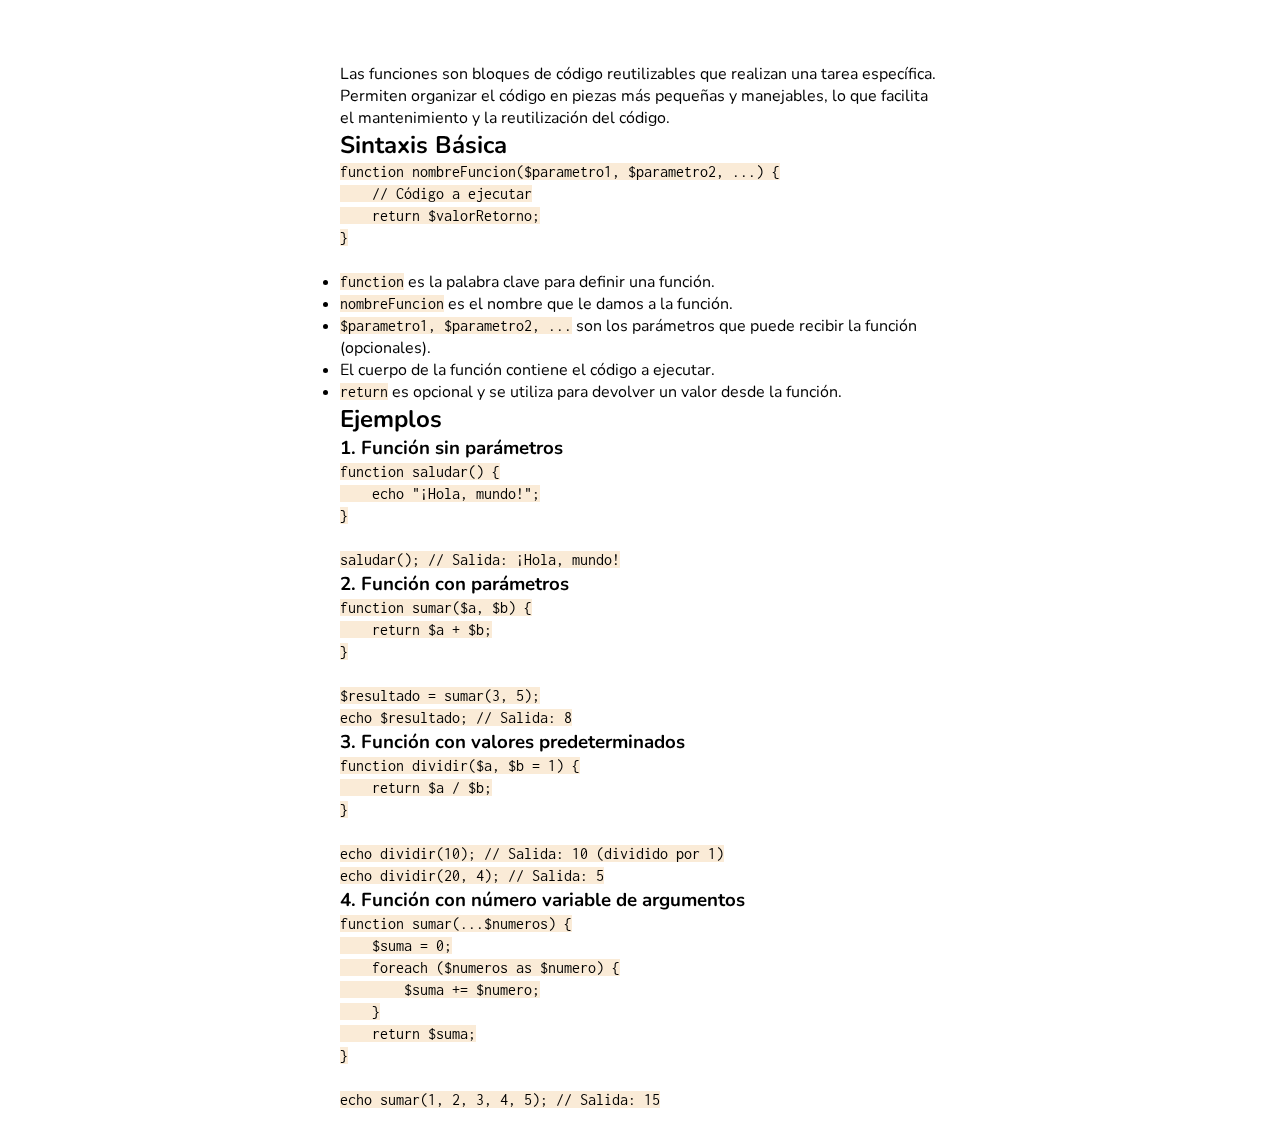
<file: html/11.html>
<!DOCTYPE html>
<html lang="es">

<head>
	<meta charset="UTF-8">
	<meta name="viewport" content="width=device-width, initial-scale=1.0">
	<title>PIA | Presentación - Funciones en PHP </title>
	<link rel="stylesheet" href="style.css">
	<link rel="stylesheet" href="11/style.css">
</head>

<body>
	<h1>Introducción a las Funciones en PHP</h1>
	<section>

		<p>Las funciones son bloques de código reutilizables que realizan una tarea específica. Permiten organizar el
			código en piezas más pequeñas y manejables, lo que facilita el mantenimiento y la reutilización del código.
		</p>

		<h2>Sintaxis Básica</h2>
		<code>
			function nombreFuncion($parametro1, $parametro2, ...) {<br>
				&nbsp;&nbsp;&nbsp;&nbsp;// Código a ejecutar<br>
				&nbsp;&nbsp;&nbsp;&nbsp;return $valorRetorno;<br>
			}
		</code>
		<ul> <br>
			
			<li><code>function</code> es la palabra clave para definir una función.</li>
			<li><code>nombreFuncion</code> es el nombre que le damos a la función.</li>
			<li><code>$parametro1, $parametro2, ...</code> son los parámetros que puede recibir la función (opcionales).
			</li>
			<li>El cuerpo de la función contiene el código a ejecutar.</li>
			<li><code>return</code> es opcional y se utiliza para devolver un valor desde la función.</li>
		</ul>

		<h2>Ejemplos</h2>
		<h3>1. Función sin parámetros</h3>
		<code>
			function saludar() {<br>
				&nbsp;&nbsp;&nbsp;&nbsp;echo "¡Hola, mundo!";<br>
			}<br>
			<br>
			saludar(); // Salida: ¡Hola, mundo!
		</code>

		<h3>2. Función con parámetros</h3>
		<code>
			function sumar($a, $b) {<br>
				&nbsp;&nbsp;&nbsp;&nbsp;return $a + $b;<br>
			}<br>
			<br>
			$resultado = sumar(3, 5);<br>
			echo $resultado; // Salida: 8
		</code>

		<h3>3. Función con valores predeterminados</h3>
		<code>
		function dividir($a, $b = 1) {<br>
			&nbsp;&nbsp;&nbsp;&nbsp;return $a / $b;<br>
		}<br>
		<br>
		echo dividir(10); // Salida: 10 (dividido por 1)<br>
		echo dividir(20, 4); // Salida: 5
	</code>

		<h3>4. Función con número variable de argumentos</h3>
		<code>
		function sumar(...$numeros) {<br>
			&nbsp;&nbsp;&nbsp;&nbsp;$suma = 0;<br>
			&nbsp;&nbsp;&nbsp;&nbsp;foreach ($numeros as $numero) {<br>
				&nbsp;&nbsp;&nbsp;&nbsp;&nbsp;&nbsp;&nbsp;&nbsp;$suma += $numero;<br>
				&nbsp;&nbsp;&nbsp;&nbsp;}<br>
				&nbsp;&nbsp;&nbsp;&nbsp;return $suma;<br>
			}<br>
			<br>
			echo sumar(1, 2, 3, 4, 5); // Salida: 15
		</code>
	</section>
</body>

</html>
</file>
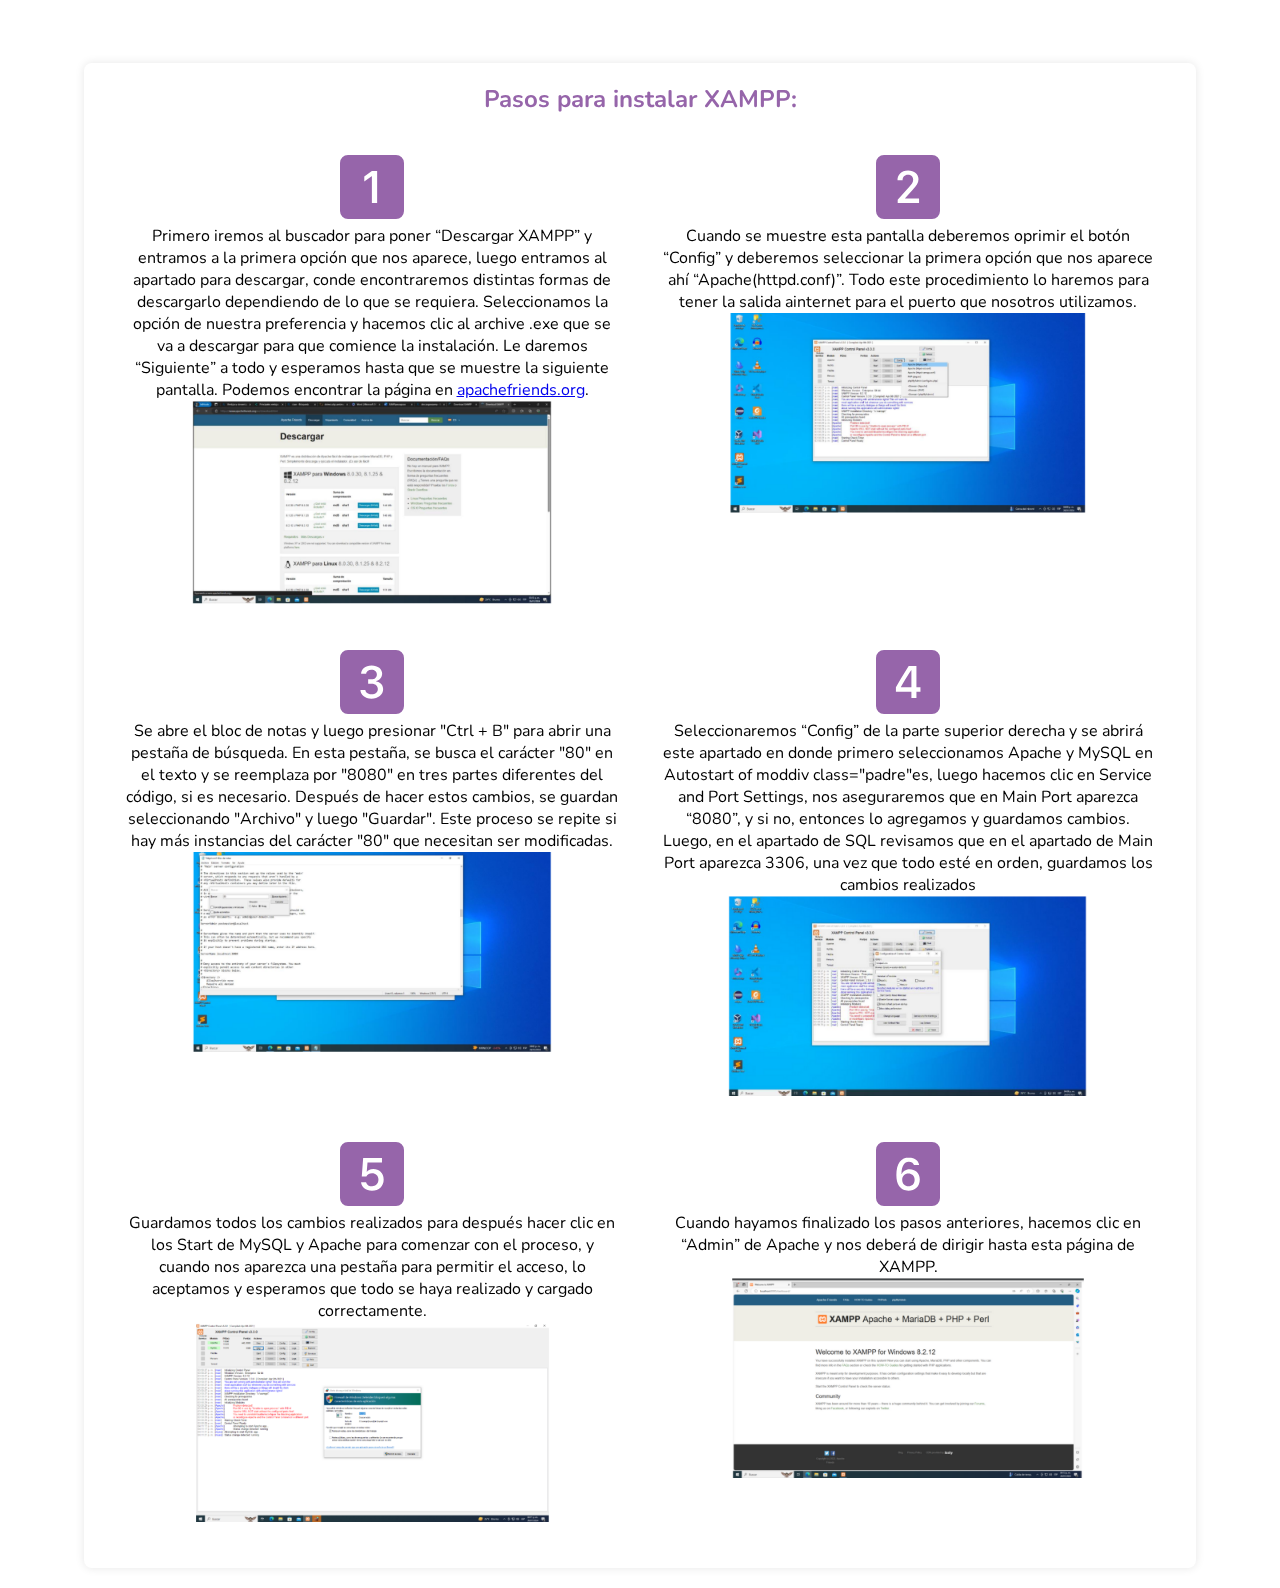
<file: html/2.html>
<!DOCTYPE html>
<html lang="es">

<head>
    <meta charset="UTF-8">
    <meta name="viewport" content="width=device-width, initial-scale=1.0">
    <title>PIA | Instalación y configuración de XAMPP</title>
    <link rel="stylesheet" href="2/sttyles.css">
    <link rel="stylesheet" href="style.css">
</head>

<body>
    <div class="container">
        <h1>Instalación de XAMPP</h1>

        <div class="steps">
            <h2>Pasos para instalar XAMPP:</h2>
            <div class="padre">
                <div class="hijo">
                    <svg xmlns="http://www.w3.org/2000/svg" width="64" height="64" fill="#9665aa" class="bi bi-1-square-fill" viewBox="0 0 16 16">
                        <path d="M2 0a2 2 0 0 0-2 2v12a2 2 0 0 0 2 2h12a2 2 0 0 0 2-2V2a2 2 0 0 0-2-2zm7.283 4.002V12H7.971V5.338h-.065L6.072 6.656V5.385l1.899-1.383z"/>
                      </svg>
                    <p>Primero iremos al buscador para poner “Descargar XAMPP” y entramos a la primera opción que nos
                    aparece, luego entramos al apartado para descargar, conde encontraremos distintas formas de
                    descargarlo dependiendo de lo que se requiera. Seleccionamos la opción de nuestra preferencia y
                    hacemos clic al archive .exe que se va a descargar para que comience la instalación. Le daremos
                    “Siguiente” a todo y esperamos hasta que se muestre la siguiente pantalla. Podemos encontrar la
                        página en <a href="https://www.apachefriends.org/es/index.html">apachefriends.org</a>.</p>
                    <img src="2/Paso1.jpg" alt="Paso 1" >
                </div>
                <div class="hijo">
                    <svg xmlns="http://www.w3.org/2000/svg" width="64" height="64" fill="#9665aa" class="bi bi-2-square-fill" viewBox="0 0 16 16">
                        <path d="M2 0a2 2 0 0 0-2 2v12a2 2 0 0 0 2 2h12a2 2 0 0 0 2-2V2a2 2 0 0 0-2-2zm4.646 6.24v.07H5.375v-.064c0-1.213.879-2.402 2.637-2.402 1.582 0 2.613.949 2.613 2.215 0 1.002-.6 1.667-1.287 2.43l-.096.107-1.974 2.22v.077h3.498V12H5.422v-.832l2.97-3.293c.434-.475.903-1.008.903-1.705 0-.744-.557-1.236-1.313-1.236-.843 0-1.336.615-1.336 1.306"/>
                      </svg>
                    <p>Cuando se muestre esta pantalla deberemos oprimir el botón “Config” y deberemos seleccionar la
                    primera opción que nos aparece ahí “Apache(httpd.conf)”. Todo este procedimiento lo haremos para
                    tener la salida ainternet para el puerto que nosotros utilizamos.</p>
                    <img src="2/Paso2.png" alt="Paso 2" >
                </div>
                <div class="hijo">
                    <svg xmlns="http://www.w3.org/2000/svg" width="64" height="64" fill="#9665aa" class="bi bi-3-square-fill" viewBox="0 0 16 16">
                        <path d="M2 0a2 2 0 0 0-2 2v12a2 2 0 0 0 2 2h12a2 2 0 0 0 2-2V2a2 2 0 0 0-2-2zm5.918 8.414h-.879V7.342h.838c.78 0 1.348-.522 1.342-1.237 0-.709-.563-1.195-1.348-1.195-.79 0-1.312.498-1.348 1.055H5.275c.036-1.137.95-2.115 2.625-2.121 1.594-.012 2.608.885 2.637 2.062.023 1.137-.885 1.776-1.482 1.875v.07c.703.07 1.71.64 1.734 1.917.024 1.459-1.277 2.396-2.93 2.396-1.705 0-2.707-.967-2.754-2.144H6.33c.059.597.68 1.06 1.541 1.066.973.006 1.6-.563 1.588-1.354-.006-.779-.621-1.318-1.541-1.318"/>
                      </svg>
                    <p>Se abre el bloc de notas y luego presionar "Ctrl + B" para abrir una pestaña de búsqueda. En esta
                    pestaña, se busca el carácter "80" en el texto y se reemplaza por "8080" en tres partes
                    diferentes del código, si es necesario. Después de hacer estos cambios, se guardan seleccionando "Archivo" y
                    luego "Guardar". Este proceso se repite si hay más instancias del carácter "80" que necesitan ser
                    modificadas.</p>
                    <img src="2/Paso3.png" alt="Paso 3" >
                </div>
                <div class="hijo">
                    <svg xmlns="http://www.w3.org/2000/svg" width="64" height="64" fill="#9665aa" class="bi bi-4-square-fill" viewBox="0 0 16 16">
                        <path d="M6.225 9.281v.053H8.85V5.063h-.065c-.867 1.33-1.787 2.806-2.56 4.218"/>
                        <path d="M2 0a2 2 0 0 0-2 2v12a2 2 0 0 0 2 2h12a2 2 0 0 0 2-2V2a2 2 0 0 0-2-2zm5.519 5.057q.33-.527.657-1.055h1.933v5.332h1.008v1.107H10.11V12H8.85v-1.559H4.978V9.322c.77-1.427 1.656-2.847 2.542-4.265Z"/>
                      </svg>
                    <p>Seleccionaremos “Config” de la parte superior derecha y se abrirá este apartado en donde primero
                    seleccionamos Apache y MySQL en Autostart of moddiv class="padre"es, luego hacemos clic en Service and Port 
                    Settings, nos aseguraremos que en Main Port aparezca “8080”, y si no, entonces lo agregamos y 
                    guardamos cambios. Luego, en el apartado de SQL revisamos que en el apartado de Main Port
                    aparezca 3306, una vez que todo esté en orden, guardamos los cambios realizados</p>
                    <img src="2/Paso4.png" alt="Paso 4" >
                </div>
                <div class="hijo">
                    <svg xmlns="http://www.w3.org/2000/svg" width="64" height="64" fill="#9665aa" class="bi bi-5-square-fill" viewBox="0 0 16 16">
                        <path d="M2 0a2 2 0 0 0-2 2v12a2 2 0 0 0 2 2h12a2 2 0 0 0 2-2V2a2 2 0 0 0-2-2zm5.994 12.158c-1.57 0-2.654-.902-2.719-2.115h1.237c.14.72.832 1.031 1.529 1.031.791 0 1.57-.597 1.57-1.681 0-.967-.732-1.57-1.582-1.57-.767 0-1.242.45-1.435.808H5.445L5.791 4h4.705v1.103H6.875l-.193 2.343h.064c.17-.258.715-.68 1.611-.68 1.383 0 2.561.944 2.561 2.585 0 1.687-1.184 2.806-2.924 2.806Z"/>
                      </svg>
                    <p>Guardamos todos los cambios realizados para después hacer clic en los Start de MySQL y Apache 
                        para comenzar con el proceso, y cuando nos aparezca una pestaña para permitir el acceso, lo aceptamos y esperamos que todo se haya realizado y cargado correctamente.</p>
                    <img src="2/Paso5.png" alt="Paso 5" >
                </div>
                <div class="hijo">
                    <svg xmlns="http://www.w3.org/2000/svg" width="64" height="64" fill="#9665aa" class="bi bi-6-square-fill" viewBox="0 0 16 16">
                        <path d="M8.111 7.863c-.92 0-1.564.65-1.564 1.576 0 1.032.703 1.635 1.558 1.635.868 0 1.553-.533 1.553-1.629 0-1.06-.744-1.582-1.547-1.582"/>
                        <path d="M2 0a2 2 0 0 0-2 2v12a2 2 0 0 0 2 2h12a2 2 0 0 0 2-2V2a2 2 0 0 0-2-2zm6.21 3.855c1.612 0 2.515.99 2.573 1.899H9.494c-.1-.358-.51-.815-1.312-.815-1.078 0-1.817 1.09-1.805 3.036h.082c.229-.545.855-1.155 1.98-1.155 1.254 0 2.508.88 2.508 2.555 0 1.77-1.218 2.783-2.847 2.783-.932 0-1.84-.328-2.409-1.254-.369-.603-.597-1.459-.597-2.642 0-3.012 1.248-4.407 3.117-4.407Z"/>
                      </svg>
                    <p>Cuando hayamos finalizado los pasos anteriores, hacemos clic en “Admin” de Apache y nos deberá
                    de dirigir hasta esta página de XAMPP.</p>
                    <img src="2/Paso6.png" alt="Paso 6" >
                </div>
            </div>
        </div>
    </div>
</body>

</html>
</file>
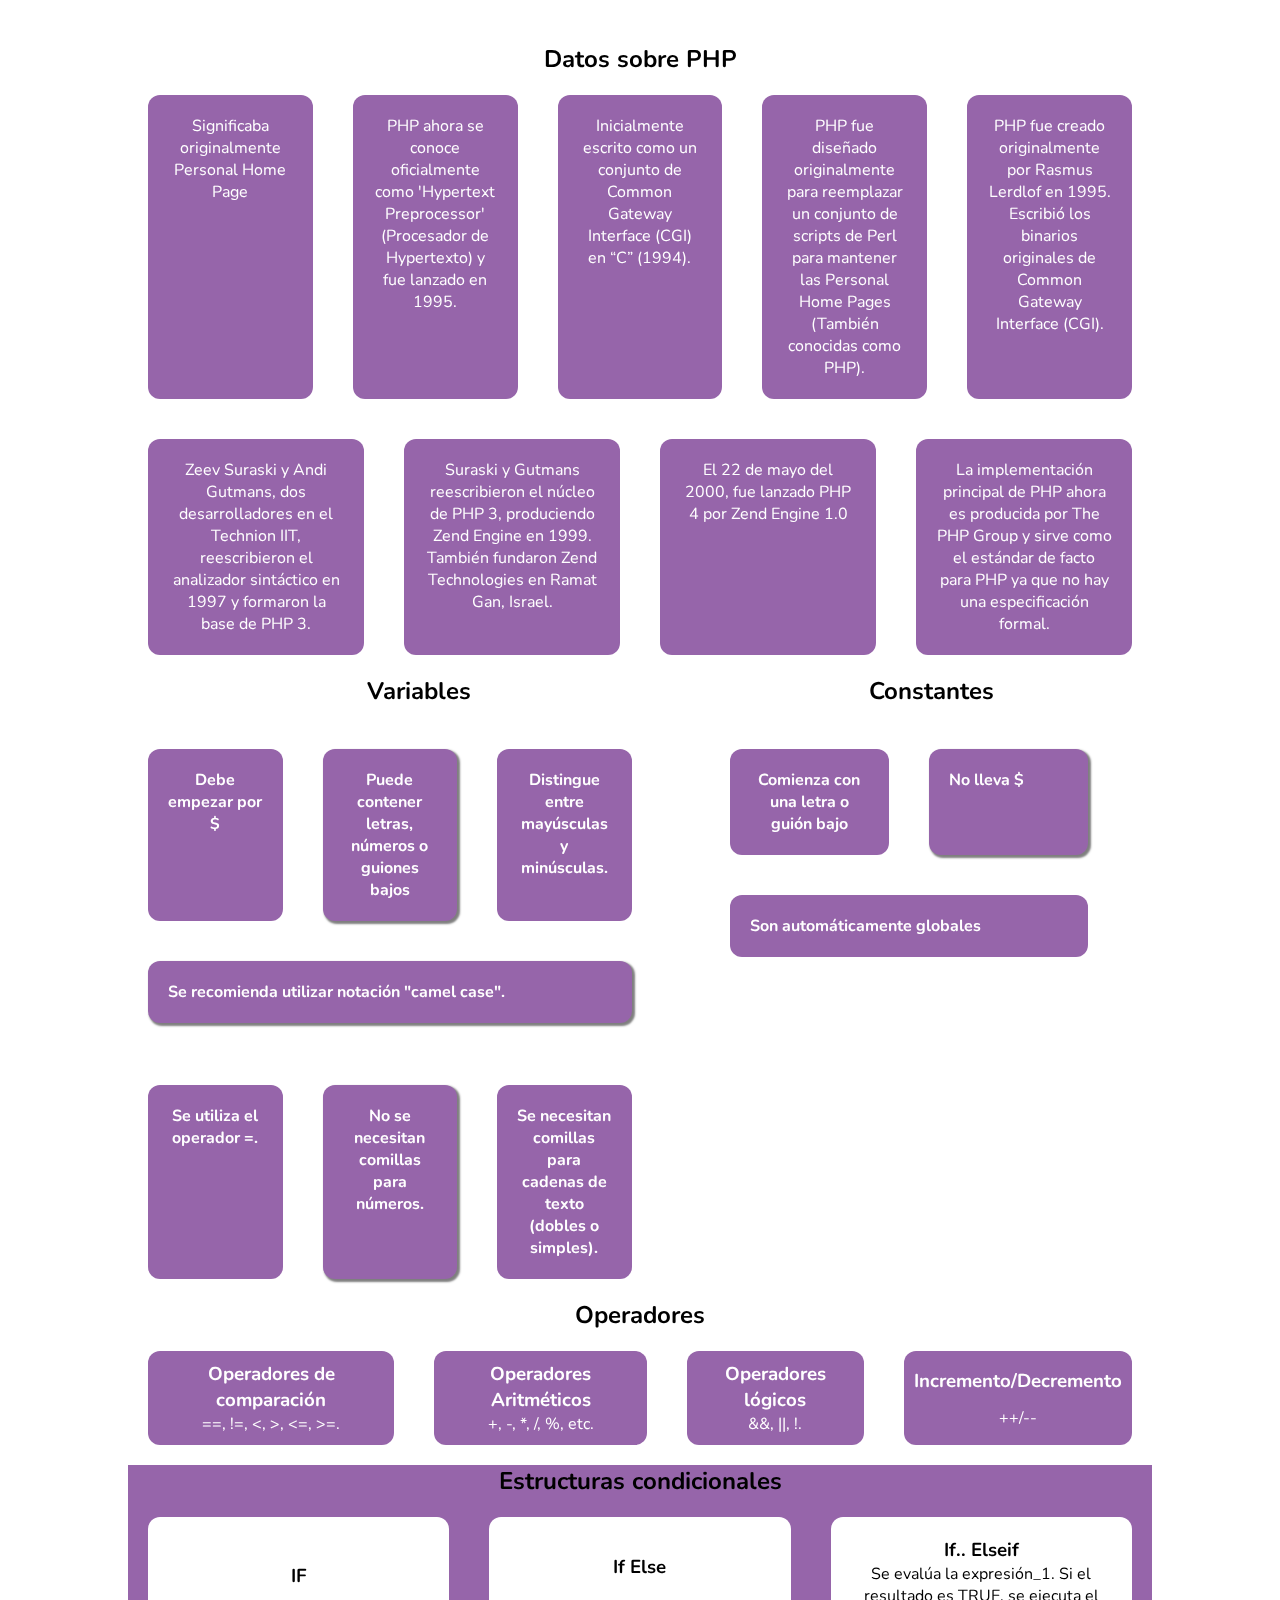
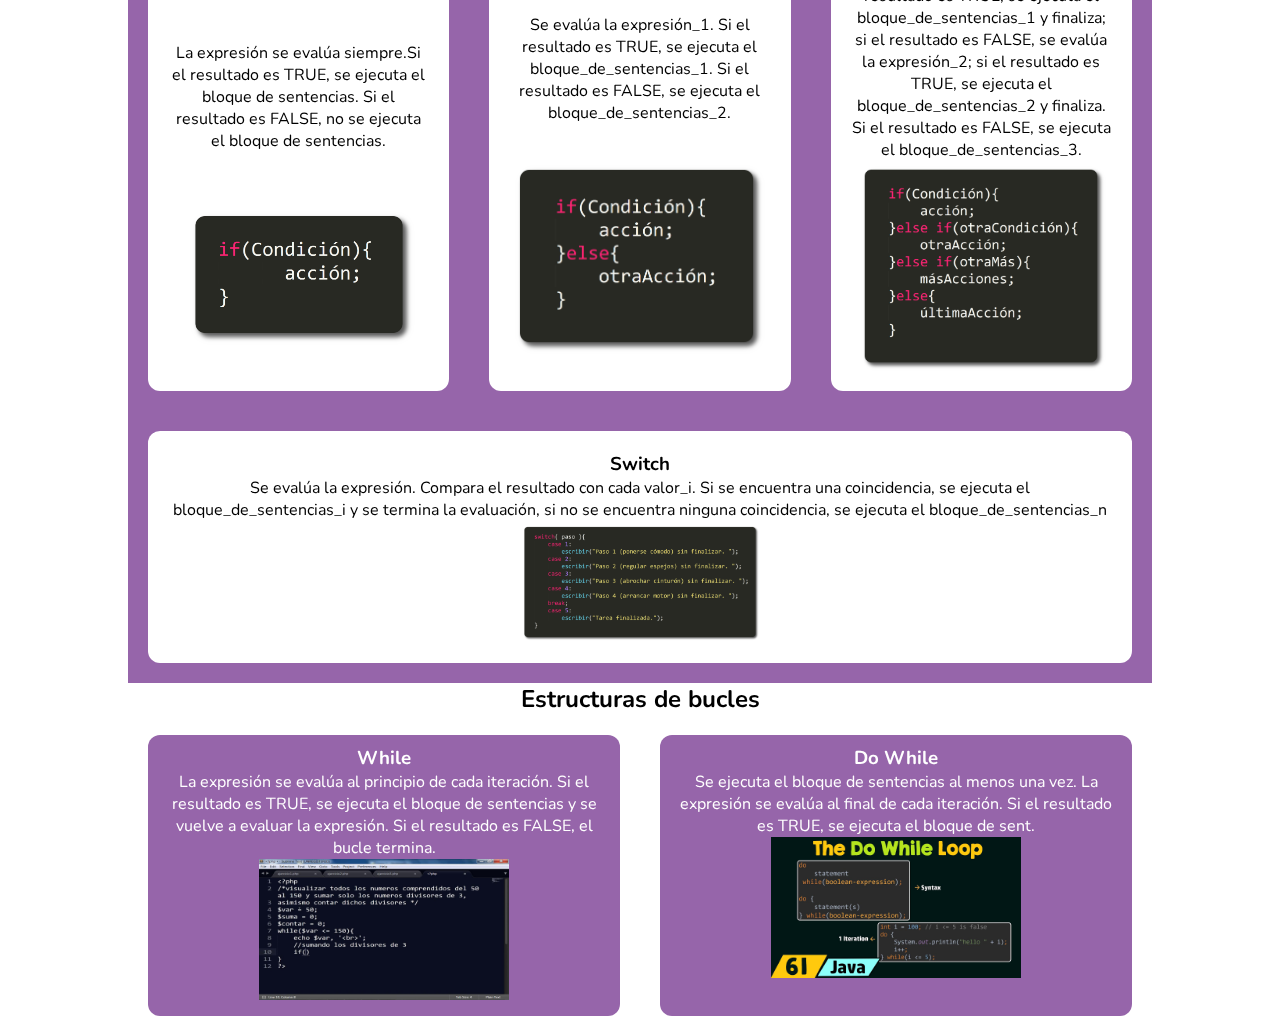
<file: html/4.html>
<!DOCTYPE html>
<html lang="es">

<head>
    <meta charset="UTF-8">
    <meta name="viewport" content="width=device-width, initial-scale=1.0">
    <title>PIA | Aplicación del Lenguaje PHP</title>
    <link rel="stylesheet" href="style.css">
    <link rel="stylesheet" href="4/style.css">

</head>

<body>
    <header>
        <h1 style="color: #fff;" >Aplicación del Lenguaje PHP</h1>
    </header>
    <article>
        <div class="historia">
            <h2>Datos sobre PHP</h2>
            <ul>
                <li class="info">Significaba originalmente Personal Home Page</li>
                <li class="info">PHP ahora se conoce oficialmente como 'Hypertext Preprocessor' (Procesador de
                    Hypertexto) y fue lanzado en 1995.</li>
                <li class="info"> Inicialmente escrito como un conjunto de Common Gateway Interface (CGI) en “C”
                    (1994).</li>
                <li class="info">PHP fue diseñado originalmente para reemplazar un conjunto de scripts de Perl
                    para mantener las Personal Home Pages (También conocidas como PHP).</li>
                <li class="info"> PHP fue creado originalmente por Rasmus Lerdlof en 1995. Escribió los binarios
                    originales de Common Gateway Interface (CGI).</li>
                <li class="info">Zeev Suraski y Andi Gutmans, dos desarrolladores en el Technion IIT,
                    reescribieron el analizador sintáctico en 1997 y formaron la base de PHP 3.
                </li>
                <li class="info">Suraski y Gutmans reescribieron el núcleo de PHP 3, produciendo Zend Engine en
                    1999. También fundaron Zend Technologies en Ramat Gan, Israel.</li>
                <li class="info"> El 22 de mayo del 2000, fue lanzado PHP 4 por Zend Engine 1.0</li>
                <li class="info">La implementación principal de PHP ahora es producida por The PHP Group y sirve
                    como el estándar de facto para PHP ya que no hay una especificación formal.
                </li>
            </ul>
        </div>
        <div class="contenedor">
            <div class="variable">
                <h2>Variables</h2>
                <p>
                    Un elemento que permite almacenar información. <br>
                <ul>
                    <li class="lista">Debe empezar por $</li>
                    <li class="lista">Puede contener letras, números o guiones bajos</li>
                    <li class="lista">Distingue entre mayúsculas y minúsculas.</li>
                    <li class="lista">Se recomienda utilizar notación "camel case".</li>
                </ul>
                <h4> Asignación de valor:</h4>
                <ul>
                    <li class="lista">Se utiliza el operador =. </li>
                    <li class="lista">No se necesitan comillas para números.</li>
                    <li class="lista">Se necesitan comillas para cadenas de texto (dobles o simples).</li>
                </ul>
                </p>
            </div>
            <div class="constantes">
                <h2>Constantes</h2>
                <p>Un identificador para un valor simple que no cambia.</p>
                <ul>
                    <li class="caraconst">Comienza con una letra o guión bajo</li>
                    <li class="caraconst">No lleva $</li>
                    <li class="caraconst">Son automáticamente globales</li>
                </ul>
            </div>
        </div>

        <div class="operadores">
            <h2>Operadores</h2>
            <div class="contop">
                <div class="comparador">
                    <h3>Operadores de comparación</h3>
                    <code>==, !=, <, >, <=, >=.</code>
                </div>
                <div class="aritmetico">
                    <h3>Operadores Aritméticos</h3>
                    <code>+, -, *, /, %, etc.</code>
                </div>
                <div class="logico">
                    <h3>Operadores lógicos</h3>
                    <code>&&, ||, !.</code>
                </div>
                <div class="aumento">
                    <h3>Incremento/Decremento</h3>
                    <code>++/--</code>
                </div>
            </div>

        </div>
        <div class="condicionales">
            <h2>Estructuras condicionales</h2>
            <div class="contcond">
                <div class="if">
                    <h3>IF</h3>
                    <p>La expresión se evalúa siempre.Si el resultado es TRUE, se ejecuta el bloque de sentencias. Si el
                        resultado es FALSE, no se ejecuta el bloque de sentencias.
                    </p>
                    <img src="4/Img/If.png" alt="Condicional IF">
                </div>
                <div class="ifelse">
                    <h3>If Else</h3>
                    <p>Se evalúa la expresión_1. Si el resultado es TRUE, se ejecuta el bloque_de_sentencias_1. Si el
                        resultado es FALSE, se ejecuta el bloque_de_sentencias_2.
                    </p>
                    <img src="4/Img/If_else.png" alt="Condicional IF Else">
                </div>
                <div class="ifelseif">
                    <h3>If.. Elseif</h3>
                    <p>Se evalúa la expresión_1. Si el resultado es TRUE, se ejecuta el bloque_de_sentencias_1 y
                        finaliza;
                        si el resultado es FALSE, se evalúa la expresión_2; si el resultado es TRUE, se ejecuta el
                        bloque_de_sentencias_2 y finaliza. Si el resultado es FALSE, se ejecuta el
                        bloque_de_sentencias_3.
                    </p>
                    <img src="4/Img/If_elseif.png" alt="Condicional IF Elseif ">
                </div>
                <div class="switch">
                    <h3>Switch</h3>
                    <p>Se evalúa la expresión. Compara el resultado con cada valor_i. Si se encuentra una coincidencia,
                        se
                        ejecuta el bloque_de_sentencias_i y se termina la evaluación, si no se encuentra ninguna
                        coincidencia, se ejecuta el bloque_de_sentencias_n</p>
                    <img src="4/Img/Switch.png" alt="Condicional Switch">
                </div>
            </div>

        </div>
        <div class="bucles">
            <h2>Estructuras de bucles</h2>
            <div class="contbucl">
                <div class="while">
                    <h3>While</h3>
                    <p> La expresión se evalúa al principio de cada iteración. Si el resultado es TRUE, se ejecuta el
                        bloque
                        de sentencias y se vuelve a evaluar la expresión. Si el resultado es FALSE, el bucle termina.
                    </p>
                    <img src="4/Img/While.jpg" alt="Bucle While">
                </div>
                <div class="dowhile">
                    <h3>Do While</h3>
                    <p>Se ejecuta el bloque de sentencias al menos una vez. La expresión se evalúa al final de cada
                        iteración. Si el resultado es TRUE, se ejecuta el bloque de sent.
                    </p>
                    <img src="4/Img/Dowhile.jpg" alt="Bucle Do While">
                </div>
            </div>
        </div>
    </article>
</body>

</html>
</file>
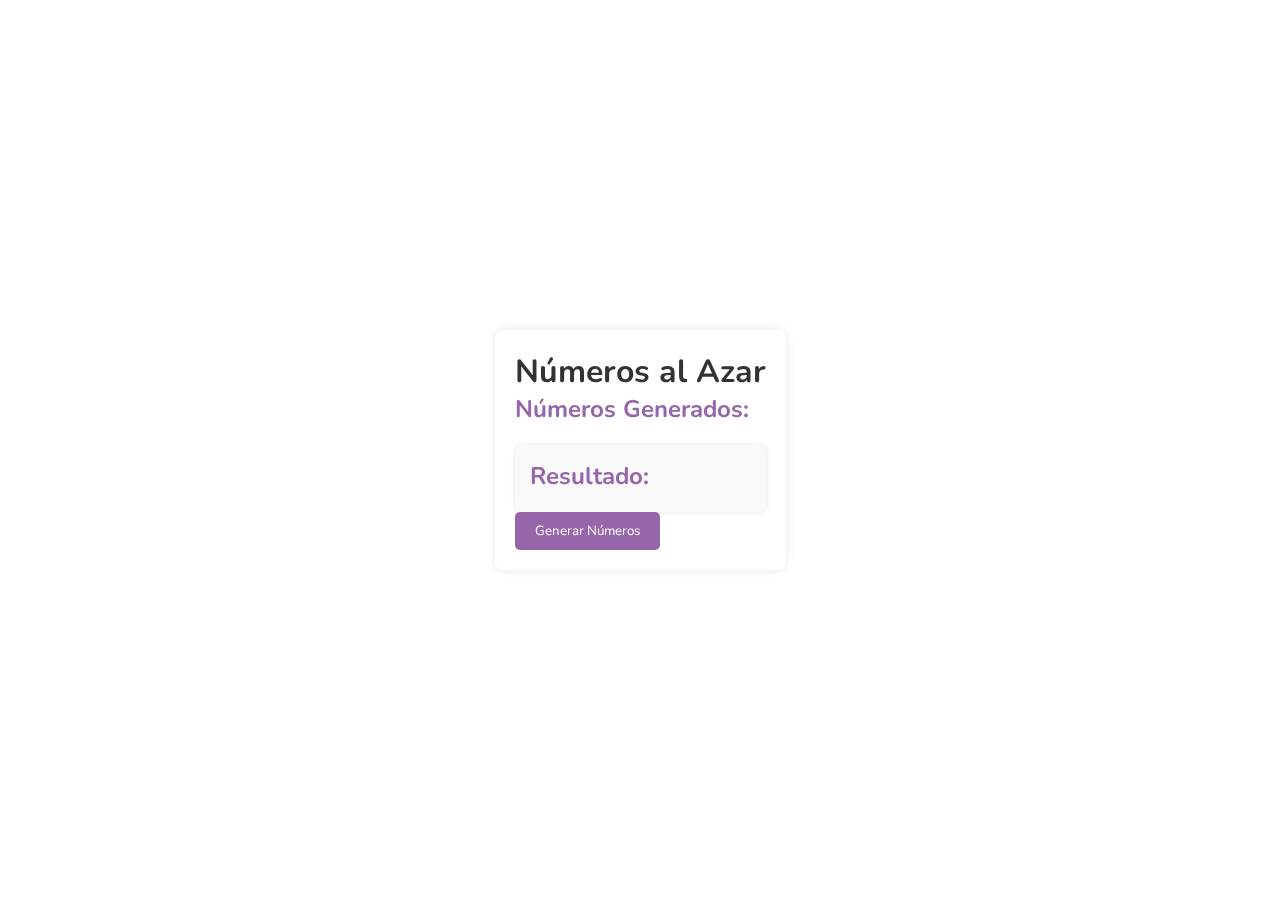
<file: html/6.html>
<!DOCTYPE html>
<html lang="es">
<head>
    <meta charset="UTF-8">
    <meta name="viewport" content="width=device-width, initial-scale=1.0">
    <title>PIA | Números Aleatorios</title>
    <link rel="stylesheet" href="6/EstilosNumeros.css">
    <link rel="stylesheet" href="style.css">
</head>
<body>
    <div class="container">
        <h1>Números al Azar</h1>
        
        <div class="numbers" id="numeros-generados">
            <h2>Números Generados:</h2>
        </div>
        <div class="resultado">
            <h2>Resultado:</h2>
            <p id="suma"></p>
            <p id="media"></p>
        </div>
        <button onclick="generarNumeros()">Generar Números</button>
    </div>

    <script>
        function generarNumeros() {
            var numeros = [];
            var suma = 0;
            for (var i = 0; i < 10; i++) {
                var numero = Math.floor(Math.random() * (50 - 10 + 1) + 10);
                numeros.push(numero);
                suma += numero;
            }
            var media = suma / numeros.length;
            mostrarResultados(numeros, suma, media);
        }

        function mostrarResultados(numeros, suma, media) {
            var numerosGenerados = document.getElementById("numeros-generados");
            numerosGenerados.innerHTML = "<h2>Números Generados:</h2>";
            numeros.forEach(function(numero) {
                numerosGenerados.innerHTML += "<span>" + numero + "</span>";
            });

            document.getElementById("suma").innerHTML = "Suma: " + suma;
            document.getElementById("media").innerHTML = "Media: " + media.toFixed(2);
        }
    </script>
</body>
</html>
</file>
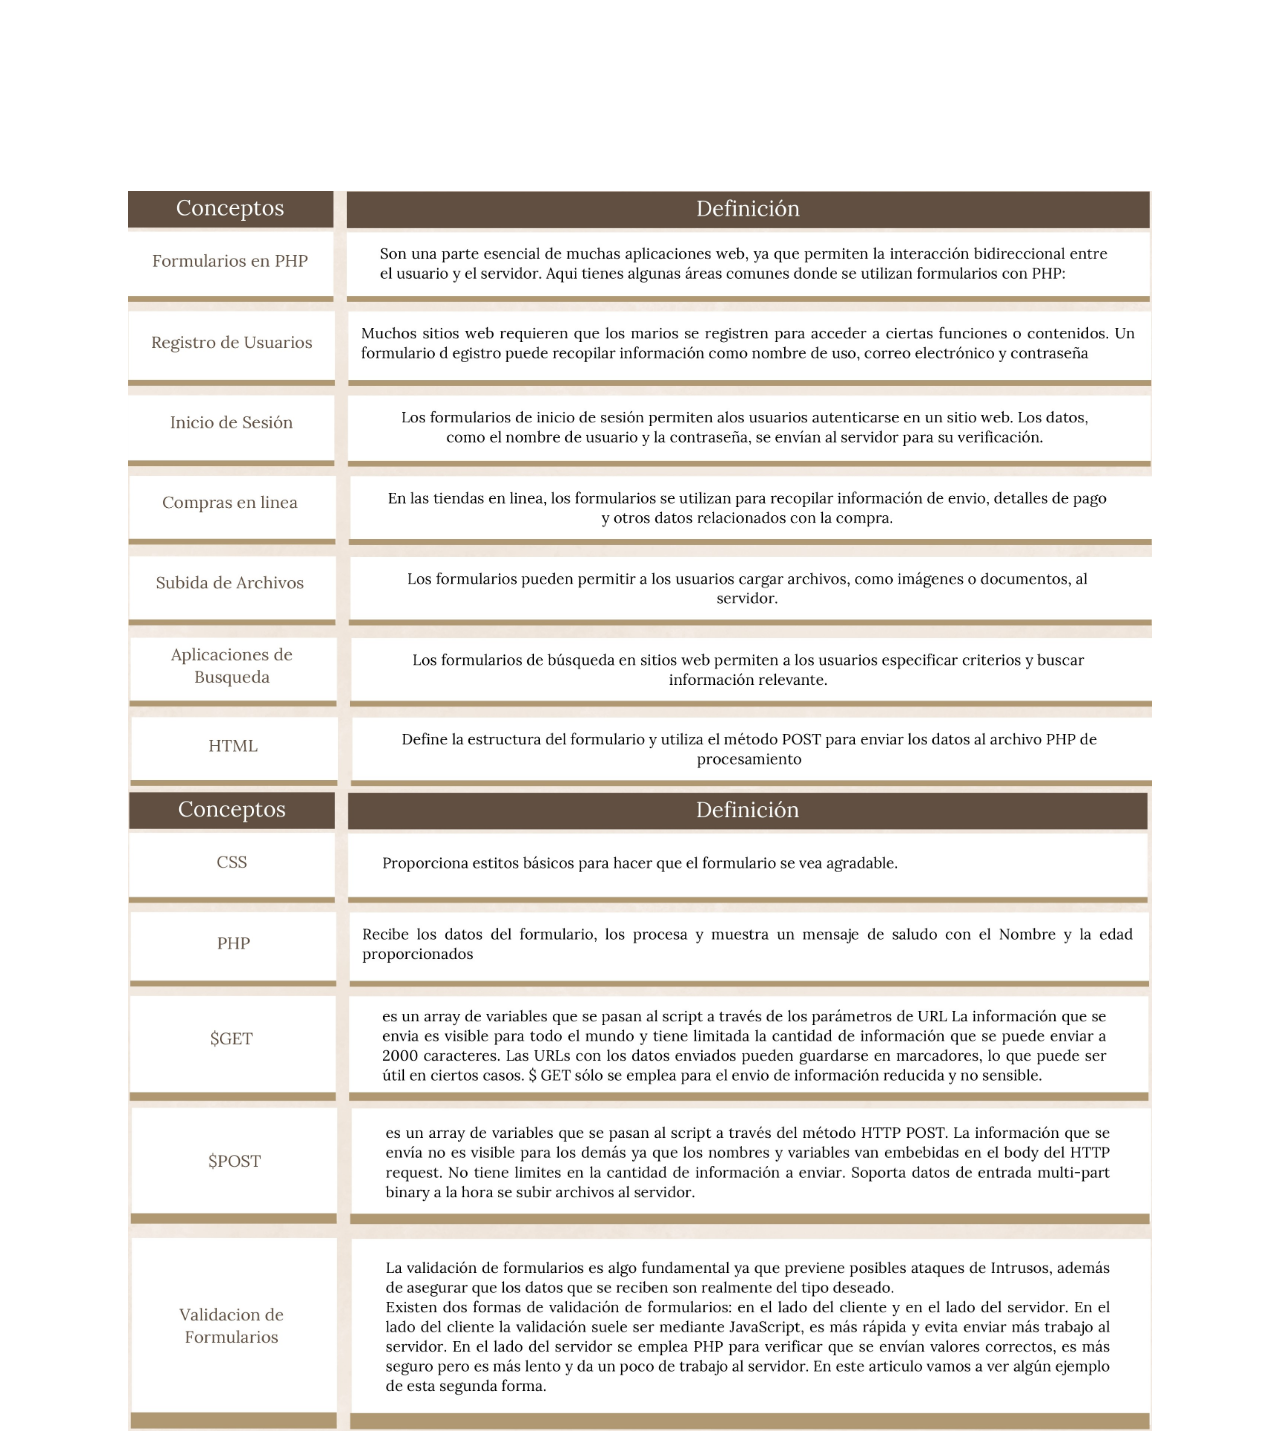
<file: html/7.html>
<!DOCTYPE html>
<html lang="es">
<head>
    <meta charset="UTF-8">
    <meta name="viewport" content="width=device-width, initial-scale=1.0">
    <title>PIA | Formularios en PHP</title>
    <link rel="stylesheet" href="style.css">
    <link rel="stylesheet" href="7/style.css">
</head>
<body>
    <h1>Tabla de doble entrada</h1>
    <h2>Formularios en PHP</h2>
    <img src="7/Tabla Doble entrada_page-0002.jpg" alt="">
    <img src="7/Tabla Doble entrada_page-0003.jpg" alt="">
</body>
</html>
</file>
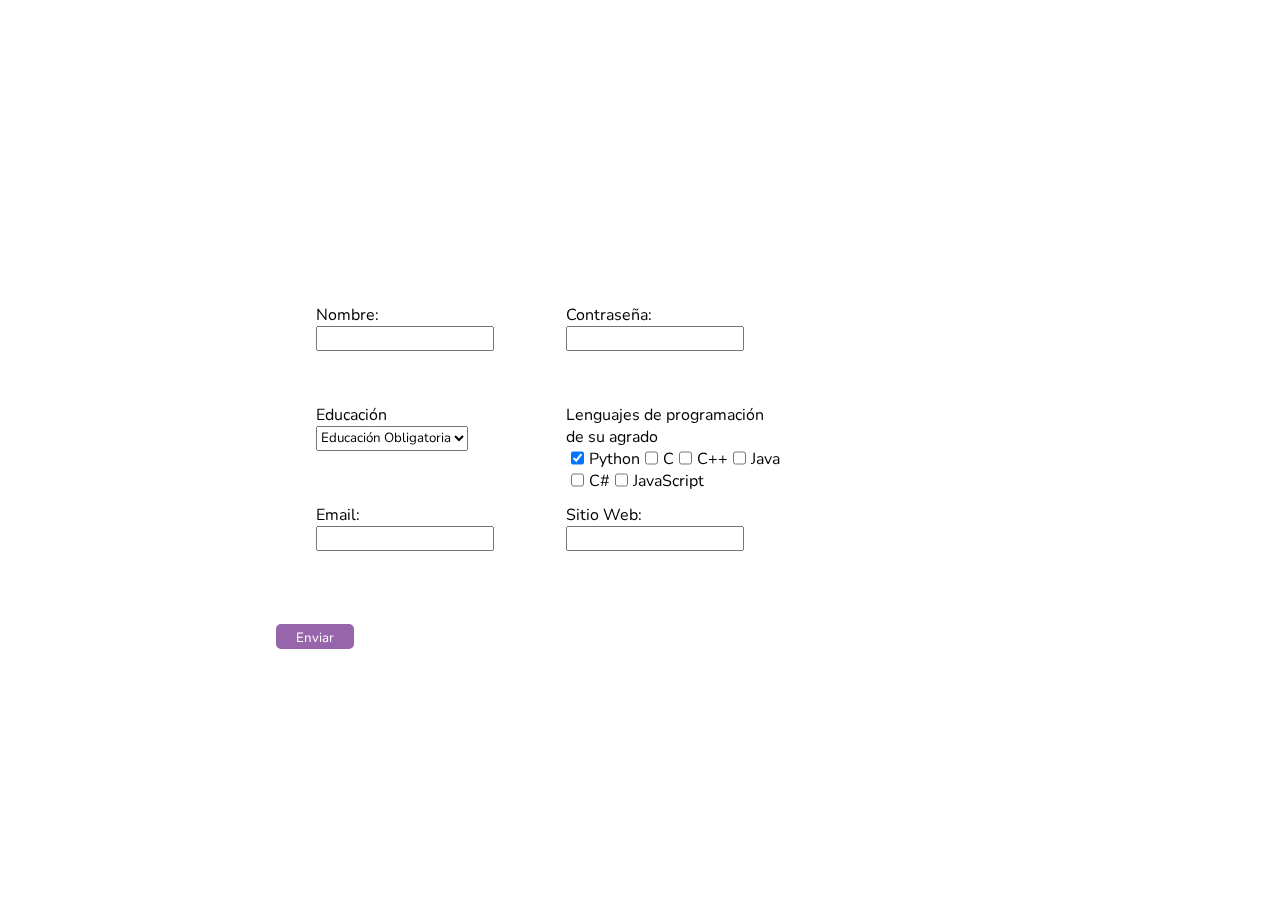
<file: html/8.html>
<!DOCTYPE html>
<html lang="es">

<head>
    <meta charset="UTF-8">
    <meta name="viewport" content="width=device-width, initial-scale=1.0">
    <title>PIA | Formulario</title>
    <link rel="stylesheet" href="style.css">
    <link rel="stylesheet" href="8/style.css">
</head>

<body>
    <h2>Formulario:</h2>
    <form action="8/respuesta.php" method="post">
        <div class="padre">
            <div class="campos">
                <label>Nombre: </label>
                <input type=" text" name="nombre" maxlength="50">
            </div>
            <div class="campos">
                <label>Contraseña:</label>
                <input type="password" name="password">
            </div>
            <div class="campos">
                <label for="educacion">Educación</label>
                <select name="educacion">
                    <option value="sin-estudios">Sin estudios</option>
                    <option value="educacion-obligatoria" selected="selected">Educación
                        Obligatoria</option>
                    <option value="formacion-profesional">Formación profesional</option>
                    <option value="universidad">Universidad</option>
                </select>
            </div>
            <div class="campos">
                <label>Lenguajes de programación de su agrado</label> <br>
                <div class="cbx">
                    <input type="checkbox" name="idiomas[]" value="Python" checked="checked"></input> <label
                        for="Python">Python</label>
                    <input type="checkbox" name="idiomas[]" value="C"> C</input>
                    <input type="checkbox" name="idiomas[]" value="C++"> C++</input>
                    <input type="checkbox" name="idiomas[]" value="Java"> Java</input>
                    <input type="checkbox" name="idiomas[]" value="C#"> C#</input>
                    <input type="checkbox" name="idiomas[]" value="JavaScript">JavaScript</input>
                </div>
            </div>

            <div class="campos">
                <label>Email:</label> <br>
                <input type="text" name="email">
            </div>
            <div class="campos">
                <label>Sitio Web:</label>
                <input type="text" name="sitioweb">
            </div>
            <br>
        </div>

        <input type="submit" name="submit" value="Enviar">
    </form>
</body>

</html>
</file>
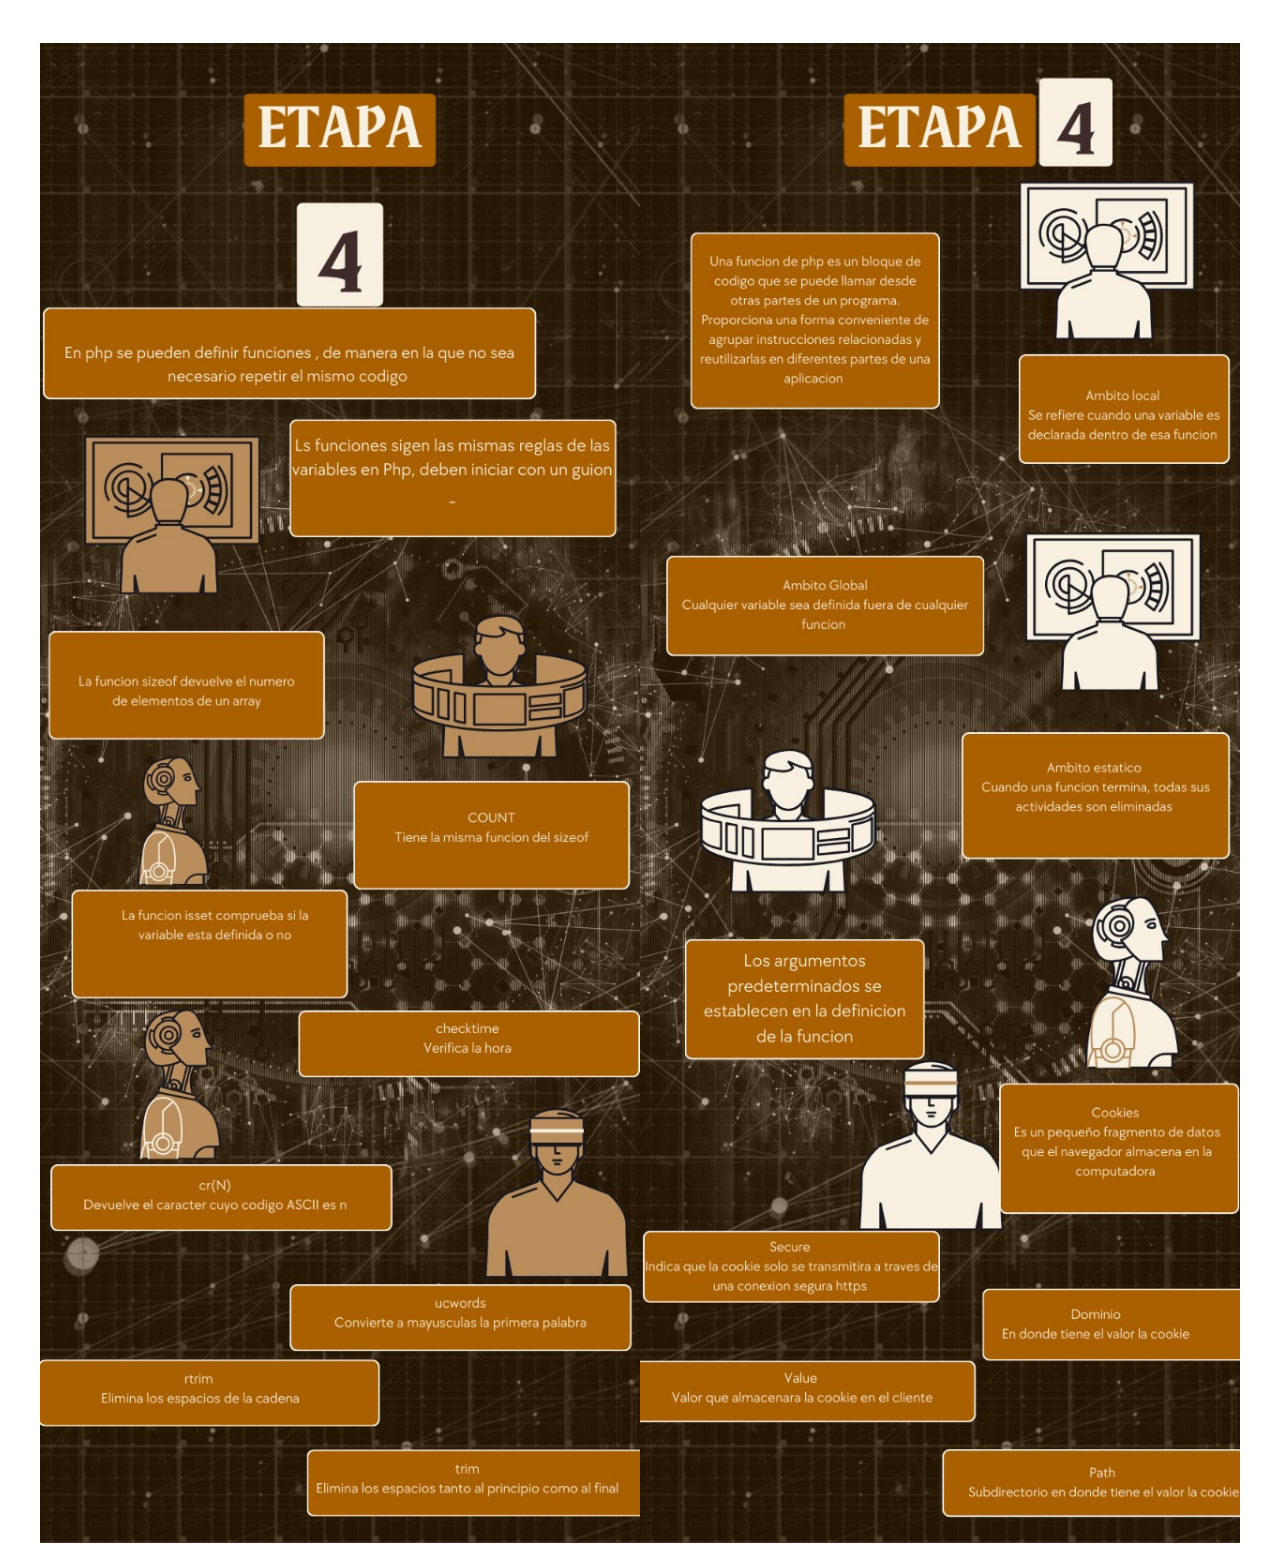
<file: html/9.html>
<!DOCTYPE html>
<html lang="es">
<head>
    <meta charset="UTF-8">
    <title>PIA | Infografía - Etapa 4</title>
    <link rel="stylesheet" href="style.css">
    <link rel="stylesheet" href="9/style.css">
</head>
<body>
    <h1>Infografía de PHP</h1>
    <div class="contenedor">
        <img src="9/1.jpeg" alt="Texto alternativo">
        <img src="9/2.jpeg" alt="Texto alternativo">
    </div>
        <br>
</body>
</html>
</file>
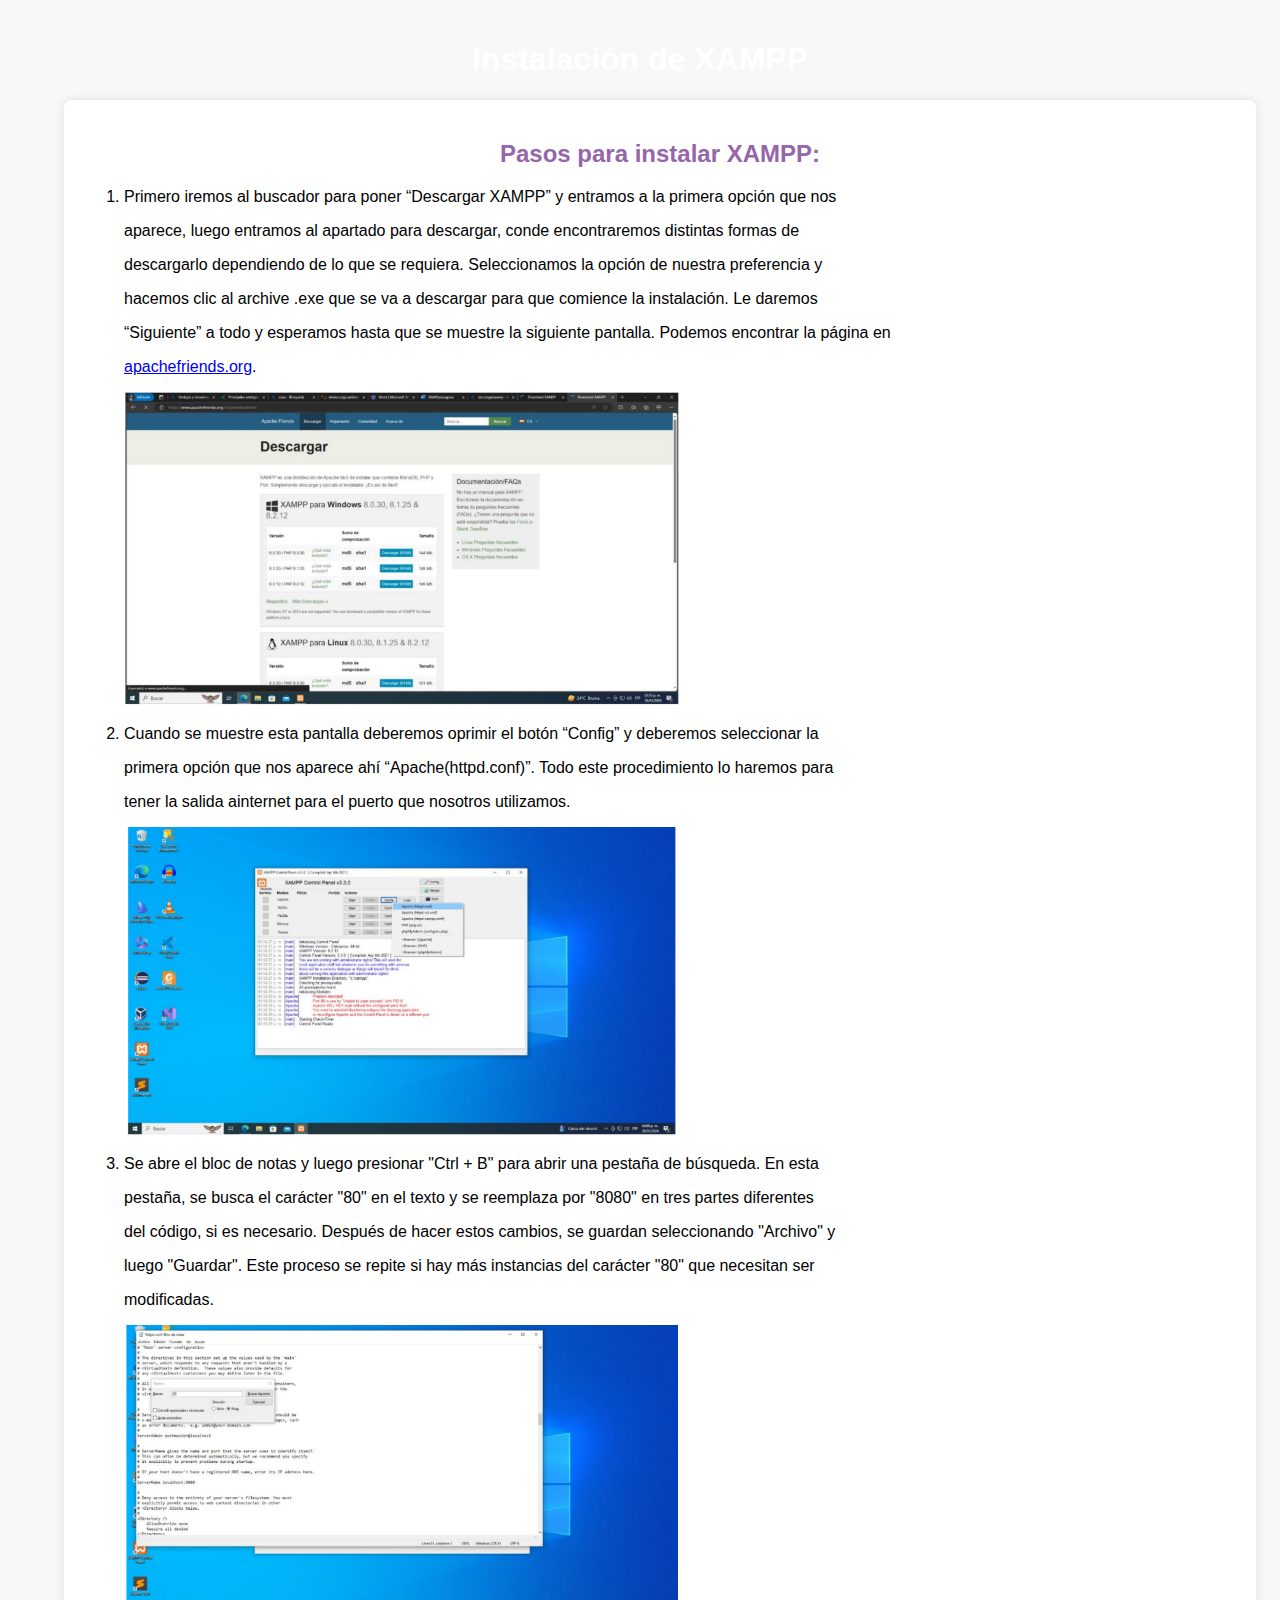
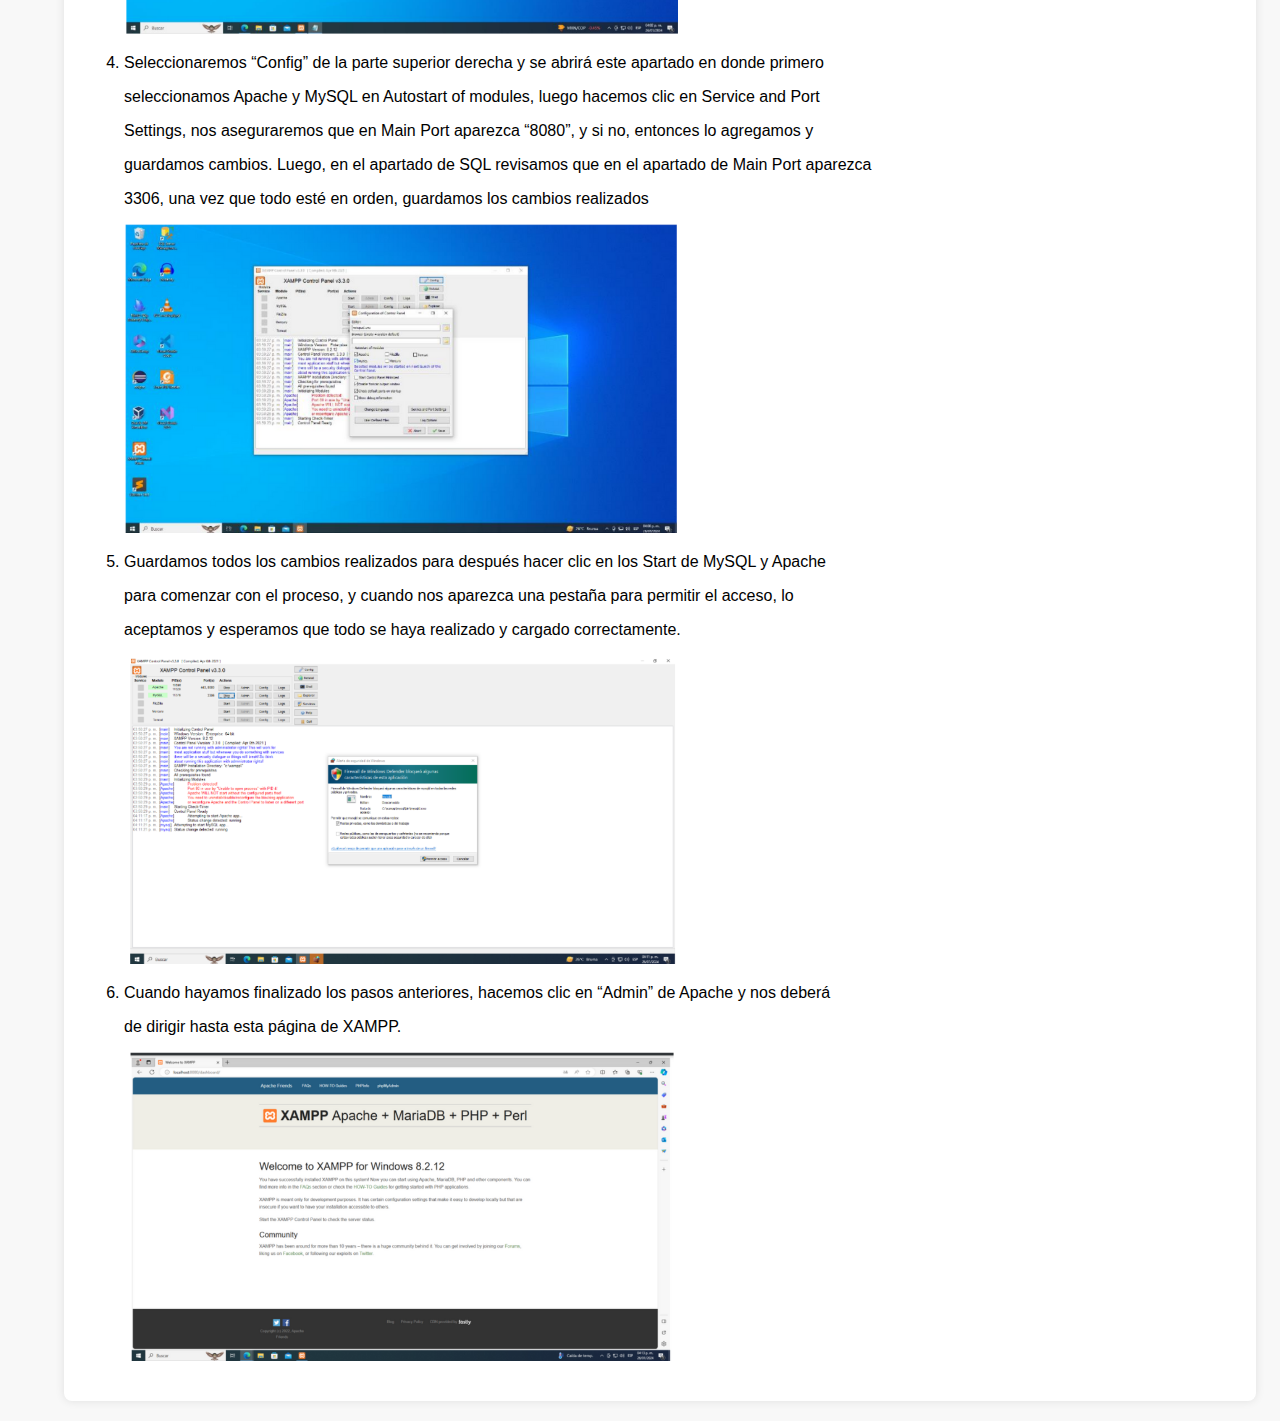
<file: html/2/InstalaciónXAMPP.html>
<!DOCTYPE html>
<html lang="es">
<head>
    <meta charset="UTF-8">
    <meta name="viewport" content="width=device-width, initial-scale=1.0">
    <title>Instalación y configuración de XAMPP</title>
    <link rel="stylesheet" href="sttyles.css">
</head>
<body>
    <div class="container">
        <h1>Instalación de XAMPP</h1>
        
        <div class="steps">
            <h2>Pasos para instalar XAMPP:</h2>
            <ol>
                <li>
                    <p>Primero iremos al buscador para poner “Descargar XAMPP” y entramos a la primera opción que nos</p>
                    <p>aparece, luego entramos al apartado para descargar, conde encontraremos distintas formas de</p>
                    <p>descargarlo dependiendo de lo que se requiera. Seleccionamos la opción de nuestra preferencia y</p>
                    <p>hacemos clic al archive .exe que se va a descargar para que comience la instalación. Le daremos</p>
                    <p>“Siguiente” a todo y esperamos hasta que se muestre la siguiente pantalla. Podemos encontrar la página en</p>
                    <p><a href="https://www.apachefriends.org/es/index.html">apachefriends.org</a>.</p>
                <img src="Paso1.jpg" alt="Paso 1" style="width: 50%;">
                </li>
                <li>
                    <p>Cuando se muestre esta pantalla deberemos oprimir el botón “Config” y deberemos seleccionar la</p>
                    <p>primera opción que nos aparece ahí “Apache(httpd.conf)”. Todo este procedimiento lo haremos para</p>
                    <p>tener la salida ainternet para el puerto que nosotros utilizamos.</p>
                    <img src="Paso2.png" alt="Paso 2" style="width: 50%;">
                </li>
                <li>
                    <p>Se abre el bloc de notas y luego presionar "Ctrl + B" para abrir una pestaña de búsqueda. En esta </p>
                    <p>pestaña, se busca el carácter "80" en el texto y se reemplaza por "8080" en tres partes diferentes</p>
                    <p>del código, si es necesario. Después de hacer estos cambios, se guardan seleccionando "Archivo" y</p>
                    <p>luego "Guardar". Este proceso se repite si hay más instancias del carácter "80" que necesitan ser</p>
                    <p>modificadas.</p>
                    <img src="Paso3.png" alt="Paso 3" style="width: 50%;">
                </li>
                <li>
                    <p>Seleccionaremos “Config” de la parte superior derecha y se abrirá este apartado en donde primero</p>
                    <p>seleccionamos Apache y MySQL en Autostart of modules, luego hacemos clic en Service and Port</p>
                    <p>Settings, nos aseguraremos que en Main Port aparezca “8080”, y si no, entonces lo agregamos y</p>
                    <p>guardamos cambios. Luego, en el apartado de SQL revisamos que en el apartado de Main Port aparezca<p>
                    <p>3306, una vez que todo esté en orden, guardamos los cambios realizados</p>
                    <img src="Paso4.png" alt="Paso 4" style="width: 50%;">
                </li>
                <li>
                    <p>Guardamos todos los cambios realizados para después hacer clic en los Start de MySQL y Apache</p>
                    <p>para comenzar con el proceso, y cuando nos aparezca una pestaña para permitir el acceso, lo</p>
                    <p>aceptamos y esperamos que todo se haya realizado y cargado correctamente.</p>
                    <img src="Paso5.png" alt="Paso 5" style="width: 50%;">
                </li>
                <li>
                    <p>Cuando hayamos finalizado los pasos anteriores, hacemos clic en “Admin” de Apache y nos deberá</p>
                    <p>de dirigir hasta esta página de XAMPP.</p>
                    <img src="Paso6.png" alt="Paso 6" style="width: 50%;">
                </li>
            </ol>
        </div>
    </div>
</body>
</html>
</file>
<file: html/style.css>
@import url("https://fonts.googleapis.com/css2?family=Nunito:wght@300;400;500;600&display=swap");

:root {
  --primary-clr: rgba(228, 228, 229, 1);
}

* {
  margin: 0;
  padding: 0;
  box-sizing: border-box;
  font-family: "Nunito", sans-serif;
}

body {
  position: relative;
  display: flex;
  flex-direction: column;
  align-items: center;
  justify-content: center;
  min-height: 100vh;
  width: 100%;
  background: url(https://github.com/ecemgo/mini-samples-great-tricks/assets/13468728/8727c9b1-be21-4932-a221-4257b59a74dd);
  background-repeat: no-repeat;
  backdrop-filter: blur(8px);
  -webkit-backdrop-filter: blur(8px);
  animation: slidein 120s forwards infinite alternate;
}

@keyframes slidein {

  0%,
  100% {
    background-position: 20% 0%;
    background-size: 3400px;
  }

  50% {
    background-position: 100% 0%;
    background-size: 2400px;
  }
}
</file>
<file: html/11/style.css>
@import url('https://fonts.googleapis.com/css2?family=Inconsolata:wght@200..900&display=swap');

section{
    background-color: white;
    width: 50%;
    padding: 20px;
    border-radius: 12px;
}
code{
    background-color: antiquewhite;
    font-family: "Inconsolata", monospace;
}
h1{
    color: white;
}
</file>
<file: html/2/sttyles.css>
body {
    font-family: Arial, sans-serif;
    background-color: #f8f8f8;
    margin: 0;
    padding: 0;
}

.container {
    width: 90%;
    margin: 0 auto;
    padding: 20px;
    display: flex;
    flex-direction: column;
}

h1 {
    color: #fff;
    text-align: center;
}

.steps {
    background-color: #fff;
    width: 100%;
    padding: 20px;
    border-radius: 8px;
    box-shadow: 0 0 10px rgba(0, 0, 0, 0.1);
}

h2 {
    color: #9665aa; /* Naranja */
    margin-bottom: 20px;
    text-align: center;
}

.padre {
    width: 100%;
    height: auto;
    padding-left: 0;
    display: flex;
    flex-direction: row;
    flex-wrap: wrap;
    flex-grow: 1;
}

.hijo {
    text-align: center;
    background-color: #fff;
    margin: 20px;
    width: 360px;
    flex-grow: 1;
}

.step-image {
    display: block;
    margin-top: 20px;
    max-width: 100%;
    border-radius: 8px;
    box-shadow: 0 0 10px rgba(0, 0, 0, 0.1);
}
img{
    width: 360px;
}
</file>
<file: html/4/style.css>
article{
    width: 80%;
    background-color: #fff;
    border-radius: 20px;
}

h1{
    text-align: center;
}
h1, h2{
    color: #000000;
    border-radius: 5px;
}

.historia{
    text-align: center;
}
.historia ul{
    list-style: none;
    display: flex;
    flex-wrap: wrap;
}
.historia ul li{
    margin: 20px;
    width: 150px;
    padding: 20px;
    flex-grow: 1;
    border-radius: 12px;
}
.historia ul li:nth-child(1n){
    background-color: #9665aa;
    color: #fff;
}
.historia ul li:nth-child(2n){
    background-color: #9665aa;
    color: #ffffff;
}
.contenedor{
    width: 100%;
    display: flex;
    
}
.contenedor div{
    flex-wrap: wrap;
    flex-grow: 1;
    text-align: center;
}
.contenedor div ul{
    display: flex;
    flex-wrap: wrap;
    flex-grow: 1;
    width: 90%;
}
.contenedor div ul li{
    text-align: center;
    width: 100px;
    background-color: #9665aa;
    color: #fff;
    font-weight: bold;
    border-radius: 12px;
    margin: 20px;
    padding: 20px;
    display: flex;
    flex-wrap: wrap;
    flex-grow: 1;
}
h4{
    color: #fff;
}

.contenedor ul li:nth-child(2n){
    background-color: #9665aa;
    box-shadow: 2px 2px 2px 1px rgba(0, 0, 0, 0.5);
    color: #fff;
    flex-wrap: wrap;
    flex-grow: 1;
}
.contenedor div p{
    color: #fff;
}
.contop{
    width: 100%;
    display: flex;
    
}
.contop div{
    margin: 20px;
    padding: 10px;
    background-color: #9665aa;
    color: #fff;
    flex-wrap: wrap;
    flex-grow: 1;
    display: grid;
    place-items: center;
    border-radius: 12px;
}
.variable ul li{
    background-color: #9665aa;
}
.operadores{ 
    text-align: center;
}
.condicionales{
    background-color: #9665aa;
    text-align: center;
}
.contcond{
    display: flex;
    flex-wrap: wrap;
    flex-grow: 1;
}
.contcond div{
    background-color: #fff;
    border-radius: 12px;
    margin: 20px;
    padding: 20px;
    width: 300px;
    padding: 20px;
    flex-wrap: wrap;
    flex-grow: 1;
    display: grid;
    place-items: center;
    text-align: center;
}
.contcond div img{
    width: 250px;
}
.bucles{
    text-align: center;
}
.contbucl{
    width: 100%;
    display: flex;
    flex-wrap: wrap;
    flex-grow: 1;
}
.contbucl div{
    background-color: #9665aa;
    color: #fff;
    border-radius: 12px;
    margin: 20px;
    padding: 10px;
    width: 250px;
    flex-wrap: wrap;
    flex-grow: 1;
}
.contbucl div img{
    width: 250px;
}
</file>
<file: html/6/EstilosNumeros.css>
body {
    font-family: Arial, sans-serif;
    background-color: #f0f0f0;
    margin: 0;
    padding: 0;
}

.container {
    max-width: 800px;
    margin: 50px auto;
    background-color: #fff;
    padding: 20px;
    border-radius: 8px;
    box-shadow: 0 0 10px rgba(0, 0, 0, 0.1);
}

h1, h2 {
    color: #333;
}

button {
    background-color: #9665aa;
    color: #fff;
    border: none;
    padding: 10px 20px;
    cursor: pointer;
    border-radius: 5px;
    transition: background-color 0.3s ease;
}

button:hover {
    background-color: #9665aa;
}

.numbers {
    margin-bottom: 20px;
}

.numbers h2 {
    color: #9665aa;
}

.numbers span {
    display: inline-block;
    background-color: #f9f9f9;
    color: #333;
    padding: 5px 10px;
    margin-right: 10px;
    border-radius: 5px;
}

.resultado {
    background-color: #f9f9f9;
    padding: 15px;
    border-radius: 5px;
    box-shadow: 0 0 5px rgba(0, 0, 0, 0.1);
}

.resultado h2 {
    color: #9665aa;
}

.resultado p {
    margin: 5px 0;
}
</file>
<file: html/7/style.css>
img{
    width: 80%;
}
h1{
    color: white;
    font-weight: bold;
    font-size: 80px;
}
h2{
    color: white;
    font-weight: bold;
    font-size: 60px;
}
</file>
<file: html/8/style.css>
@import url("https://fonts.googleapis.com/css2?family=Nunito:wght@300;400;500;600&display=swap");

:root {
  --primary-clr: rgba(228, 228, 229, 1);
}

* {
  margin: 0;
  padding: 0;
  box-sizing: border-box;
  font-family: "Nunito", sans-serif;
}

body {
  position: relative;
  display: flex;
  flex-direction: column;
  align-items: center;
  justify-content: center;
  min-height: 100vh;
  width: 100%;
  background: url(https://github.com/ecemgo/mini-samples-great-tricks/assets/13468728/8727c9b1-be21-4932-a221-4257b59a74dd);
  background-repeat: no-repeat;
  backdrop-filter: blur(8px);
  -webkit-backdrop-filter: blur(8px);
  animation: slidein 120s forwards infinite alternate;
}

@keyframes slidein {

  0%,
  100% {
    background-position: 20% 0%;
    background-size: 3400px;
  }

  50% {
    background-position: 100% 0%;
    background-size: 2400px;
  }
}
h2{
    color: #fff;
}
form{
    width: 60%;
    background-color: #fff;
    padding: 20px;
    border-radius: 12px;
}
.padre{
    width: 100%;
    background-color: #fff;
    padding: 20px;
    display: flex;
    flex-wrap: wrap;
}
.campos{
    padding: 0 20px 0 20px;
    height: 100px;
    width: 250px;
}
.cbx{
    display: flex;
    flex-direction: row;
    flex-wrap: wrap;
    width: 220px;
}
.cbx input{
    height: 20px;
    margin: 0 5px 0 5px;
}
input{
    width: auto;
    height: 25px;
}
select{
    height: 25px;
}
input[type="submit"]{
    background-color: #9665aa;
    color: #fff;
    border: none;
    padding: 20px;
    padding-top: 5px;
    text-align: center;
    border-radius: 5px;
}
ul{
    list-style: none;
    font-weight: bold;
    color: #fff;
}
.pehp{
    background-color: #fff;
    color: #9665aa;
    width: 500px;
    border-radius: 12px;
    padding: 20px;
}
.pehp p{
    font-weight: bold;
}
.pehp h2{
    color: #9665aa;
}
</file>
<file: html/9/style.css>
h1{
    color: white;
}
.contenedor{
    display: flex;
}
img{
    width: 600px;
}
</file>
